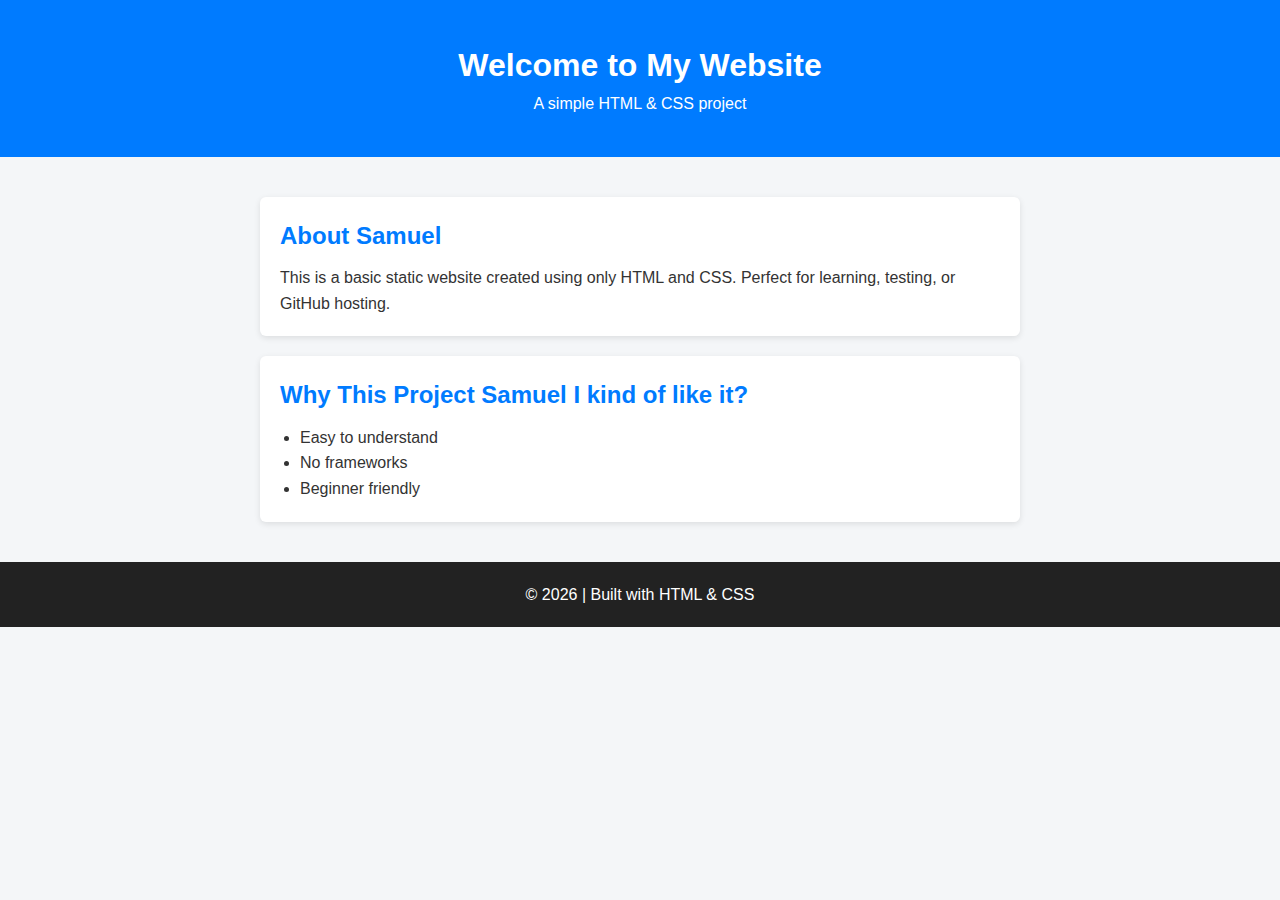
<file: index.html>
<!DOCTYPE html>
<html lang="en">
<head>
    <meta charset="UTF-8">
    <meta name="viewport" content="width=device-width, initial-scale=1.0">
    <title>Simple Static Website</title>
    <link rel="stylesheet" href="style.css">
</head>
<body>

    <header>
        <h1>Welcome to My Website</h1>
        <p>A simple HTML & CSS project</p>
    </header>

    <main>
        <section class="card">
            <h2>About Samuel</h2>
            <p>
                This is a basic static website created using only HTML and CSS.
                Perfect for learning, testing, or GitHub hosting.
            </p>
        </section>

        <section class="card">
            <h2>Why This Project Samuel I kind of like it?</h2>
            <ul>
                <li>Easy to understand</li>
                <li>No frameworks</li>
                <li>Beginner friendly</li>
            </ul>
        </section>
    </main>

    <footer>
        <p>© 2026 | Built with HTML & CSS</p>
    </footer>

</body>
</html>
</file>
<file: style.css>
* {
    margin: 0;
    padding: 0;
    box-sizing: border-box;
    font-family: Arial, sans-serif;
}

body {
    background-color: #f4f6f8;
    color: #333;
    line-height: 1.6;
}

header {
    background-color: #007bff;
    color: white;
    padding: 40px 20px;
    text-align: center;
}

main {
    max-width: 800px;
    margin: 40px auto;
    padding: 0 20px;
}

.card {
    background-color: white;
    padding: 20px;
    margin-bottom: 20px;
    border-radius: 6px;
    box-shadow: 0 2px 6px rgba(0, 0, 0, 0.1);
}

.card h2 {
    margin-bottom: 10px;
    color: #007bff;
}

.card ul {
    margin-left: 20px;
}

footer {
    text-align: center;
    padding: 20px;
    background-color: #222;
    color: white;
    margin-top: 40px;
}
</file>
